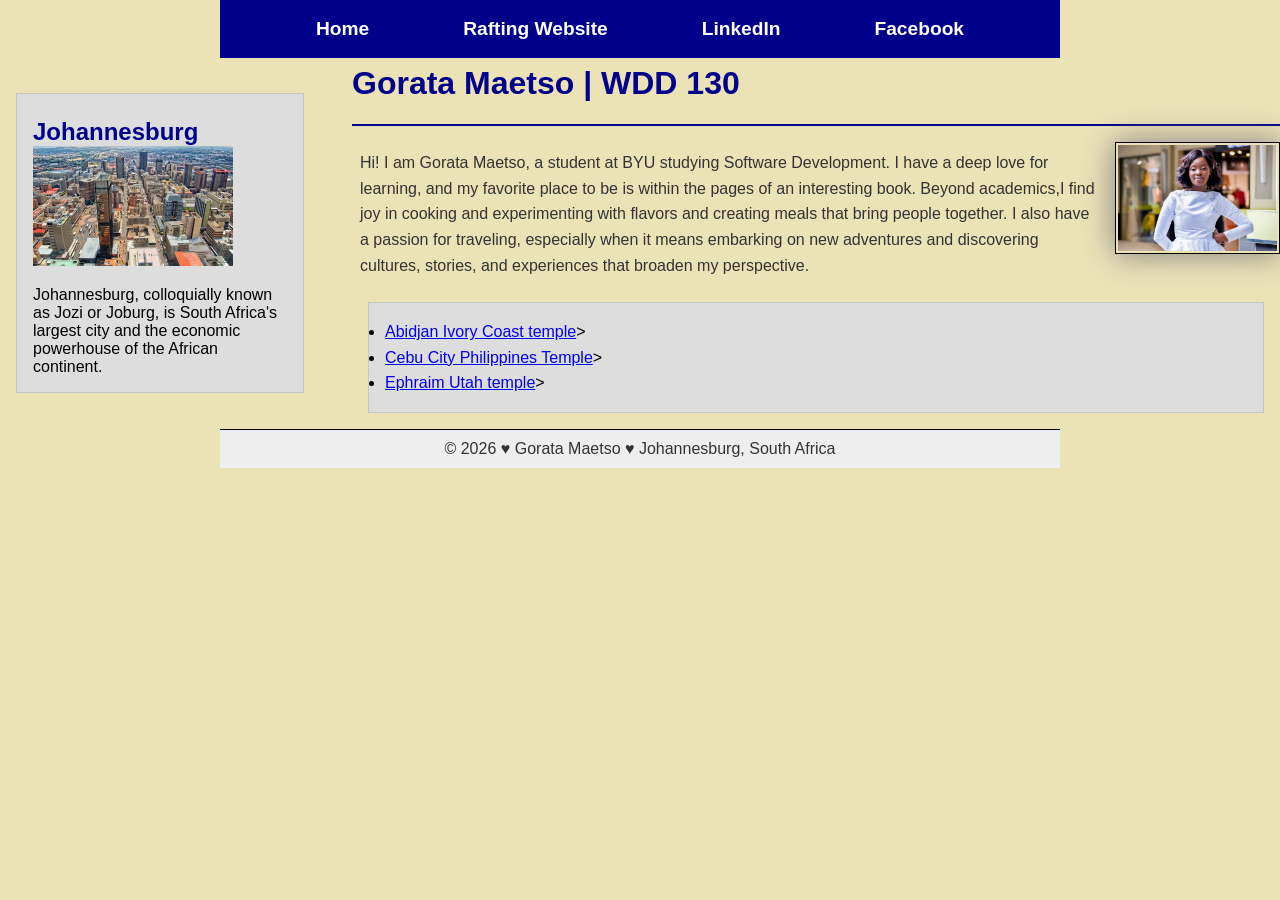
<file: index.html>
<!DOCTYPE html>
<html lang="en-US">

<head>
    <meta charset="UTF-8">
    <meta name="viewport" content="width=device-width, initial-scale=1.0">
    <title>Gorata Maetso | WDD 130</title>
    <meta name="description"
      content="This is Gorata Maetso's home page for the course WDD130 at BYU-Idaho.">
    <meta name="author" content="Gorata Maetso">
    <link rel="stylesheet" href="styles/styles.css">
    <link rel="preconnect" href="https://fonts.googleapis.com">
    <link rel="preconnect" href="https://fonts.gstatic.com" crossorigin>
    <link
      href="https://fonts.googleapis.com/css2?family=Advent+Pro:ital,wght@0,100..900;1,100..900&amp;family=Noto+Sans:ital,wght@0,100..900;1,100..900&amp;display=swap"
      rel="stylesheet">
</head>

<body>
    <header>
        <nav>
            <a href="#">Home</a>
            <a href="wwr/">Rafting Website</a>
            <a href="https://linkedin.com">LinkedIn</a>
            <a href="https://facebook.com.">Facebook</a>
        </nav>
    </header>
    <div class="grid">
        <main>
            <h1>Gorata Maetso | WDD 130</h1>
            <img src="images/profile.jpg" alt="Hello. My name is Gorata" width="200">
            <p>Hi! I am Gorata Maetso, a student at BYU studying Software Development. I have a deep
                love for learning, and my favorite place to be is within the pages of an interesting
                book. Beyond
                academics,I find joy in cooking and experimenting with flavors and creating meals
                that
                bring people
                together. I also have a passion for traveling, especially when it means embarking on
                new
                adventures
                and discovering cultures, stories, and experiences that broaden my perspective.</p>
            <ul class="box">
                <li><a href="https://churchofjesuschristtemples.org/assets/img/temples/abidjan-ivory-coast-temple/abidjan-ivory-coast-temple-58993-main.jpg"
                      target="_blank">Abidjan Ivory Coast temple</a>></a>
                </li>
                <li><a href="https://churchofjesuschristtemples.org/assets/img/temples/_temp/133-Cebu-City-Philippines-Temple.jpg"
                      target="_blank">Cebu City Philippines Temple</a>></a>
                </li>
                <li><a href="https://churchofjesuschristtemples.org/assets/img/temples/ephraim-utah-temple/ephraim-utah-temple-69056-main.jpg"
                      target="_blank">Ephraim Utah temple</a>></a>
                </li>
            </ul>
        </main>
        <aside class="box">
            <h2>Johannesburg</h2>
            <img src="images/joburg.jpg" alt="Johannesburg cbd">
            <p>Johannesburg, colloquially known as Jozi or Joburg, is South Africa's largest city
                and
                the economic
                powerhouse of the African continent.</p>
        </aside>
    </div>
    <footer>
        <p>© 2026 ♥ Gorata Maetso ♥ Johannesburg, South Africa</p>
    </footer>
</body>

</html>
</file>
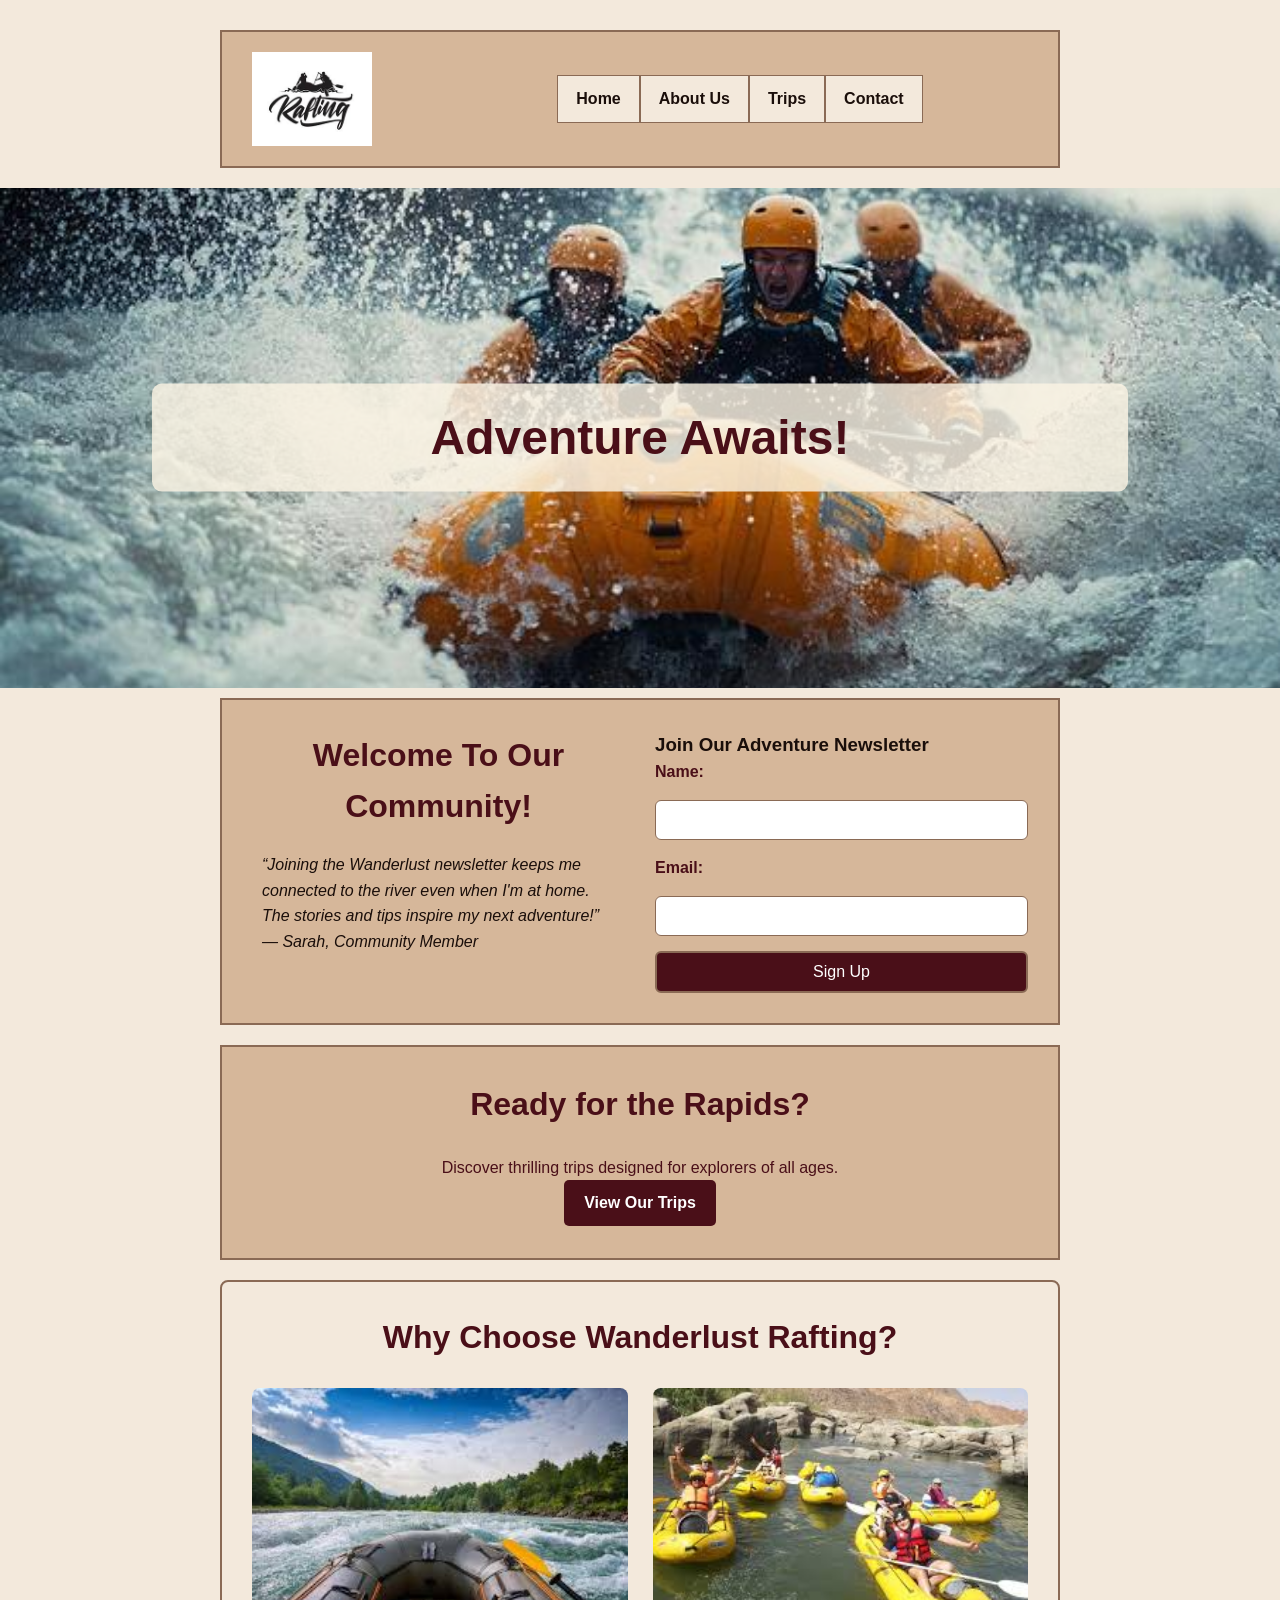
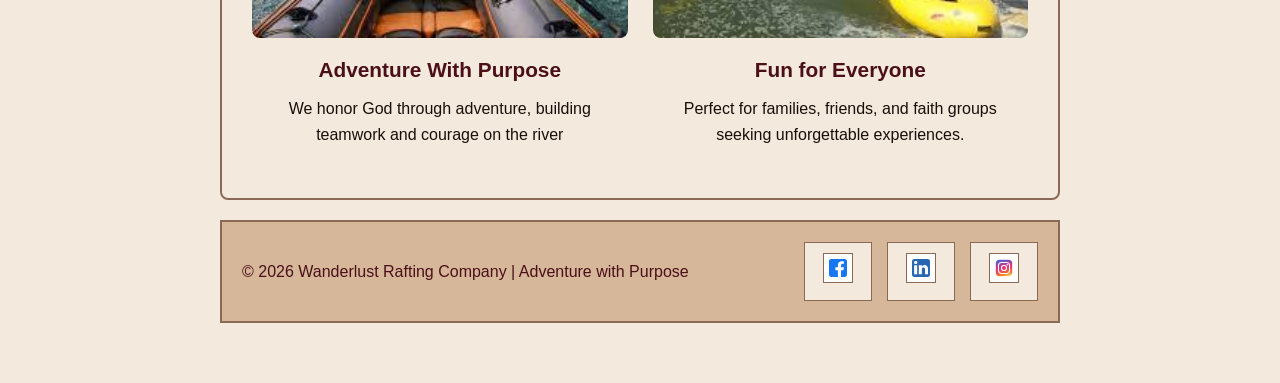
<file: wwr/index.html>
<!DOCTYPE html>
<html lang="en">

<head>
    <meta charset="UTF-8">
    <meta name="viewport" content="width=device-width, initial-scale=1.0">
    <title>Home | Wanderlust Rafting Company</title>
    <meta name="description"
      content="Whitewater rafting adventures with Wanderlust Rafting Company.">
    <link rel="stylesheet" href="styles/rafting.css">
</head>

<body>

    <header>
        <img src="images/raftlogo1.jfif" alt="Wanderlust Rafting Logo">
        <nav>
            <a href="index.html">Home</a>
            <a href="about.html">About Us</a>
            <a href="trips.html">Trips</a>
            <a href="contact.html">Contact</a>
        </nav>
    </header>

    <main>
        <section class="hero-section">
            <h1>Adventure Awaits!</h1>
            <img src="images/rafting-picture.jpeg" alt="Rafting Adventure" class="hero-img">

        </section>


        <section class="newsletter">
            <div class="intro">
                <h2>Welcome To Our Community!</h2>
                <p class="testimonial">
                    “Joining the Wanderlust newsletter keeps me connected to the river even when I'm
                    at
                    home.
                    The stories and tips inspire my next adventure!”
                    <br>— Sarah, Community Member
                </p>
            </div>


            <div class="newsletter-content">
                <h3>Join Our Adventure Newsletter</h3>

                <form>
                    <label for="name">Name:</label>
                    <input type="text" id="name" name="name" required>

                    <label for="email">Email:</label>
                    <input type="email" id="email" name="email" required>

                    <button type="submit">Sign Up</button>
                </form>
            </div>
        </section>


        <section class="cta">
            <h2>Ready for the Rapids?</h2>
            <p>Discover thrilling trips designed for explorers of all ages.</p>
            <a href="trips.html" class="cta-btn">View Our Trips</a>
        </section>

        <section class="offerings">
            <h2>Why Choose Wanderlust Rafting?</h2>
            <div class="grid-container">
                <article>
                    <img src="images/purpose.jfif" alt="Rafting Purpose">
                    <h3>Adventure With Purpose</h3>
                    <p>We honor God through adventure, building teamwork and courage on the
                        river</p>
                </article>

                <article>
                    <img src="images/family.jfif" alt="Family Rafting">
                    <h3>Fun for Everyone</h3>
                    <p>Perfect for families, friends, and faith groups seeking
                        unforgettable
                        experiences.</p>
                </article>
            </div>
        </section>

    </main>
    <footer>
        <p>©️ 2026 Wanderlust Rafting Company | Adventure with Purpose</p>
        <nav class="socialmedia">
            <a href="https://facebook.com">
                <img src="images/facebook-icon.svg" alt="Facebook Icon">
            </a>
            <a href="https://linkedin.com">
                <img src="images/linkedin-icon.svg" alt="LinkedIn Icon">
            </a>
            <a href="https://instagram.com">
                <img src="images/instagram-icon.svg" alt="Instagram Icon">
            </a>
        </nav>
    </footer>
</body>

</html>
</file>
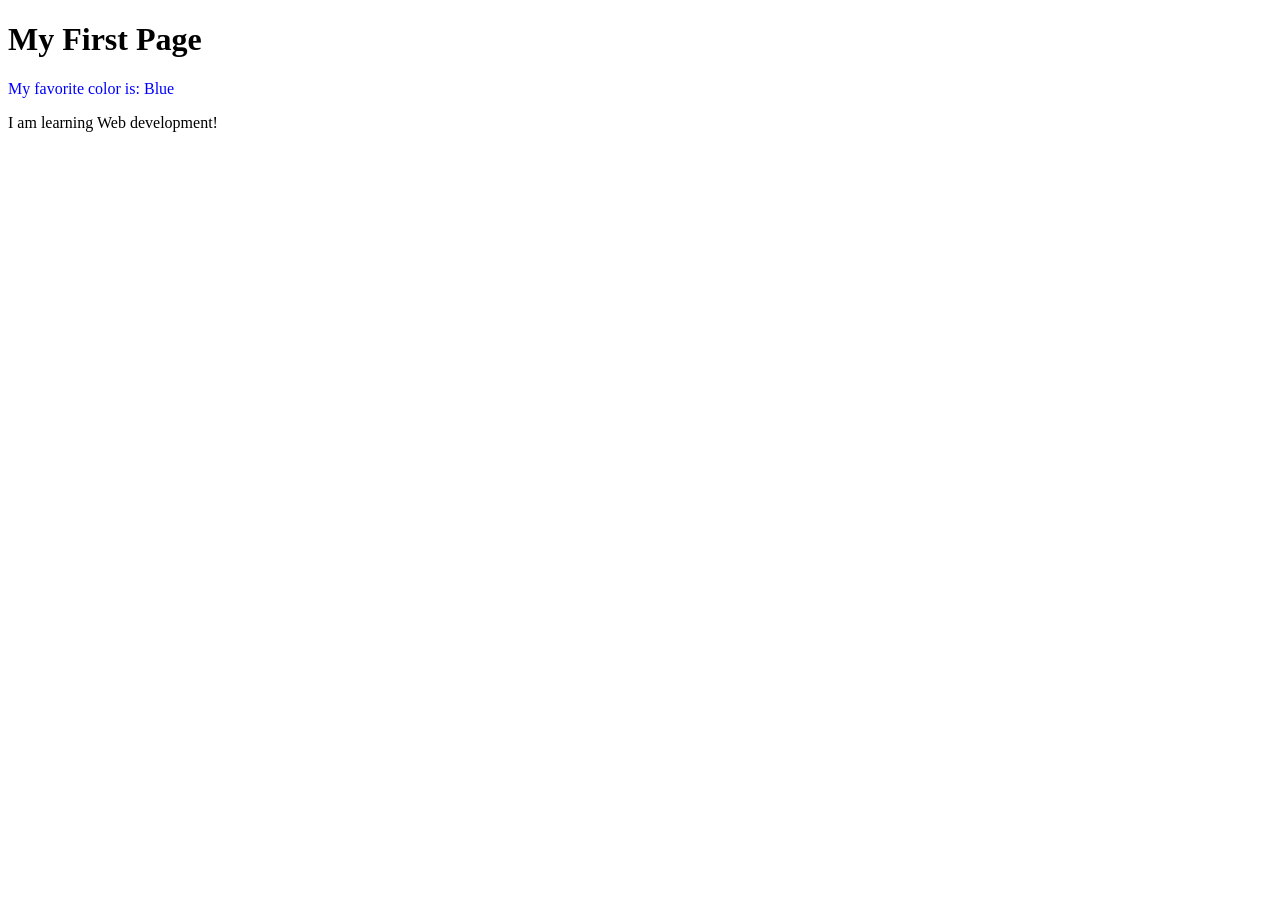
<file: week01/first-page.html>
<!DOCTYPE html>
<html lang="en">

<head>
    <meta charset="UTF-8">
    <meta name="viewport" content="width=device-width, initial-scale=1.0">
    <title>My First Page</title>
</head>

<body>
    <h1>My First Page</h1>
    <p style="color: blue;">My favorite color is: Blue</p>
    <p>I am learning Web development!</p>

</body>

</html>
</file>
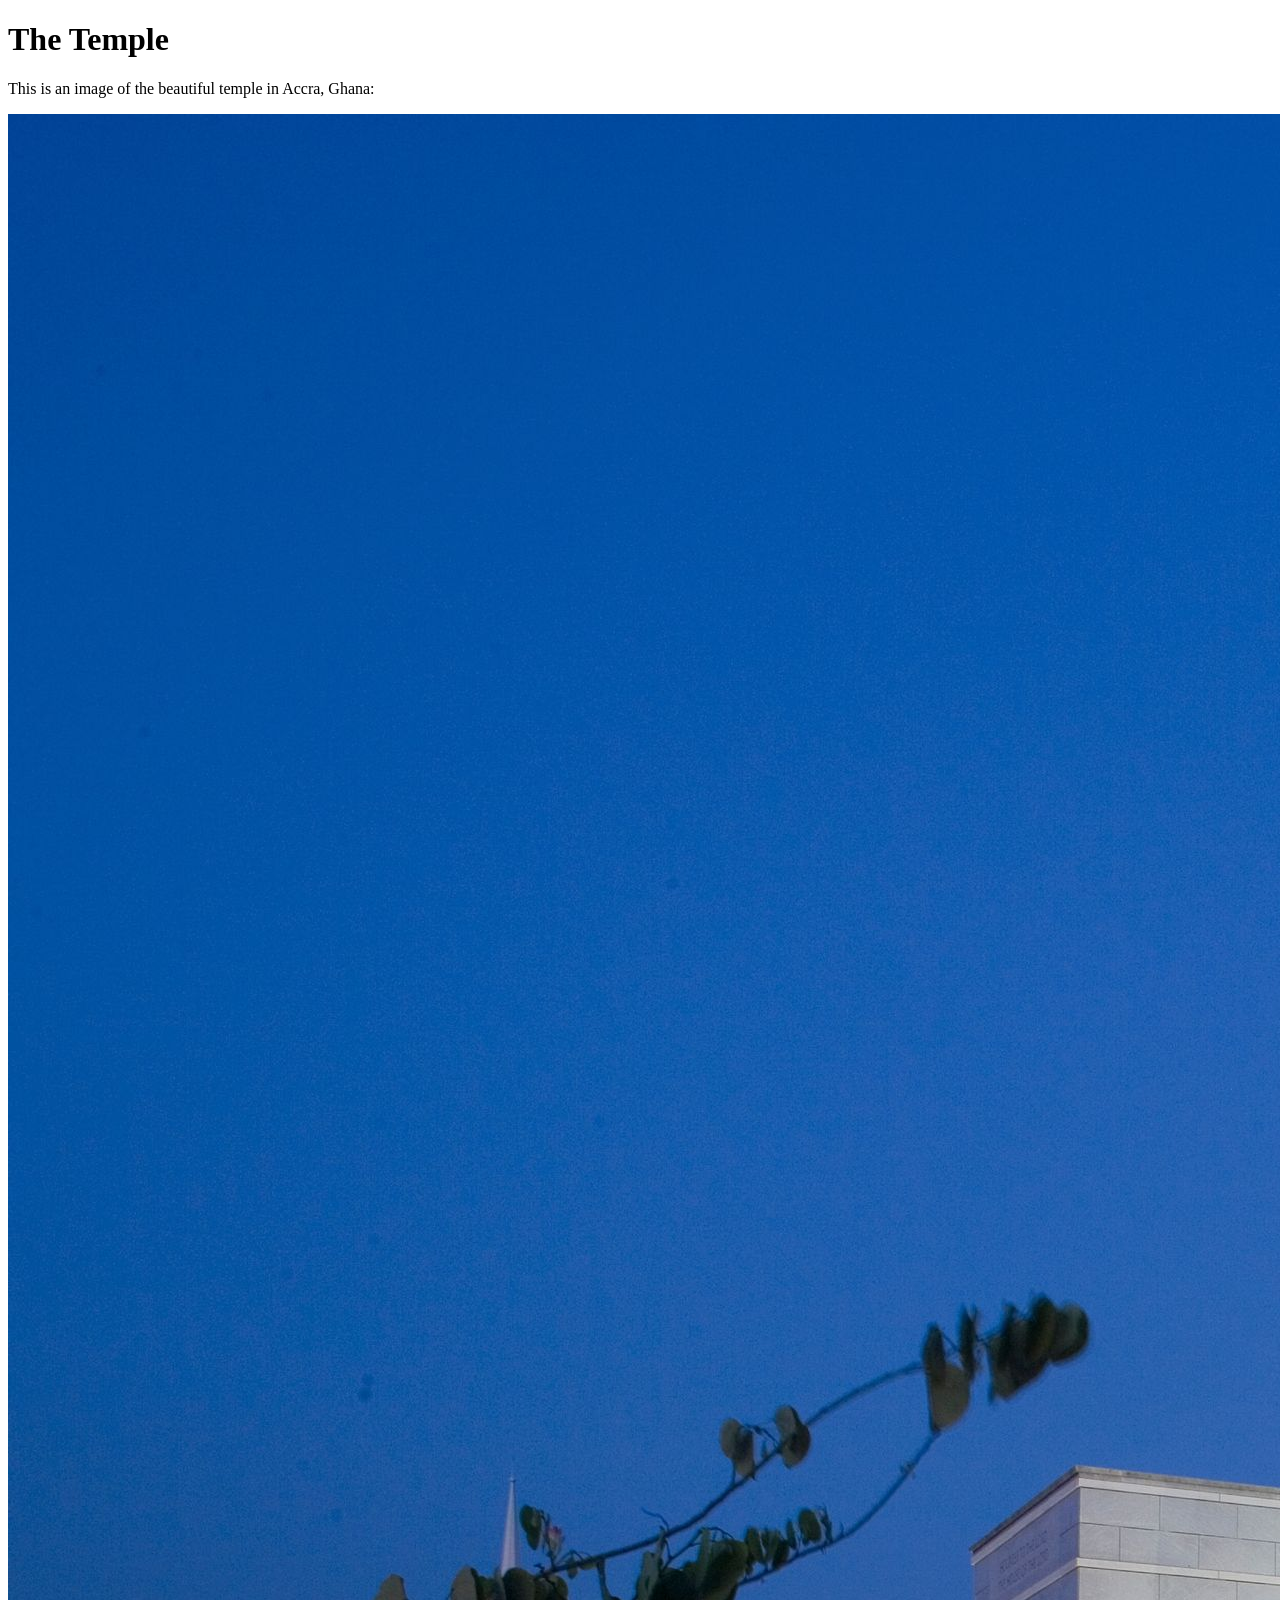
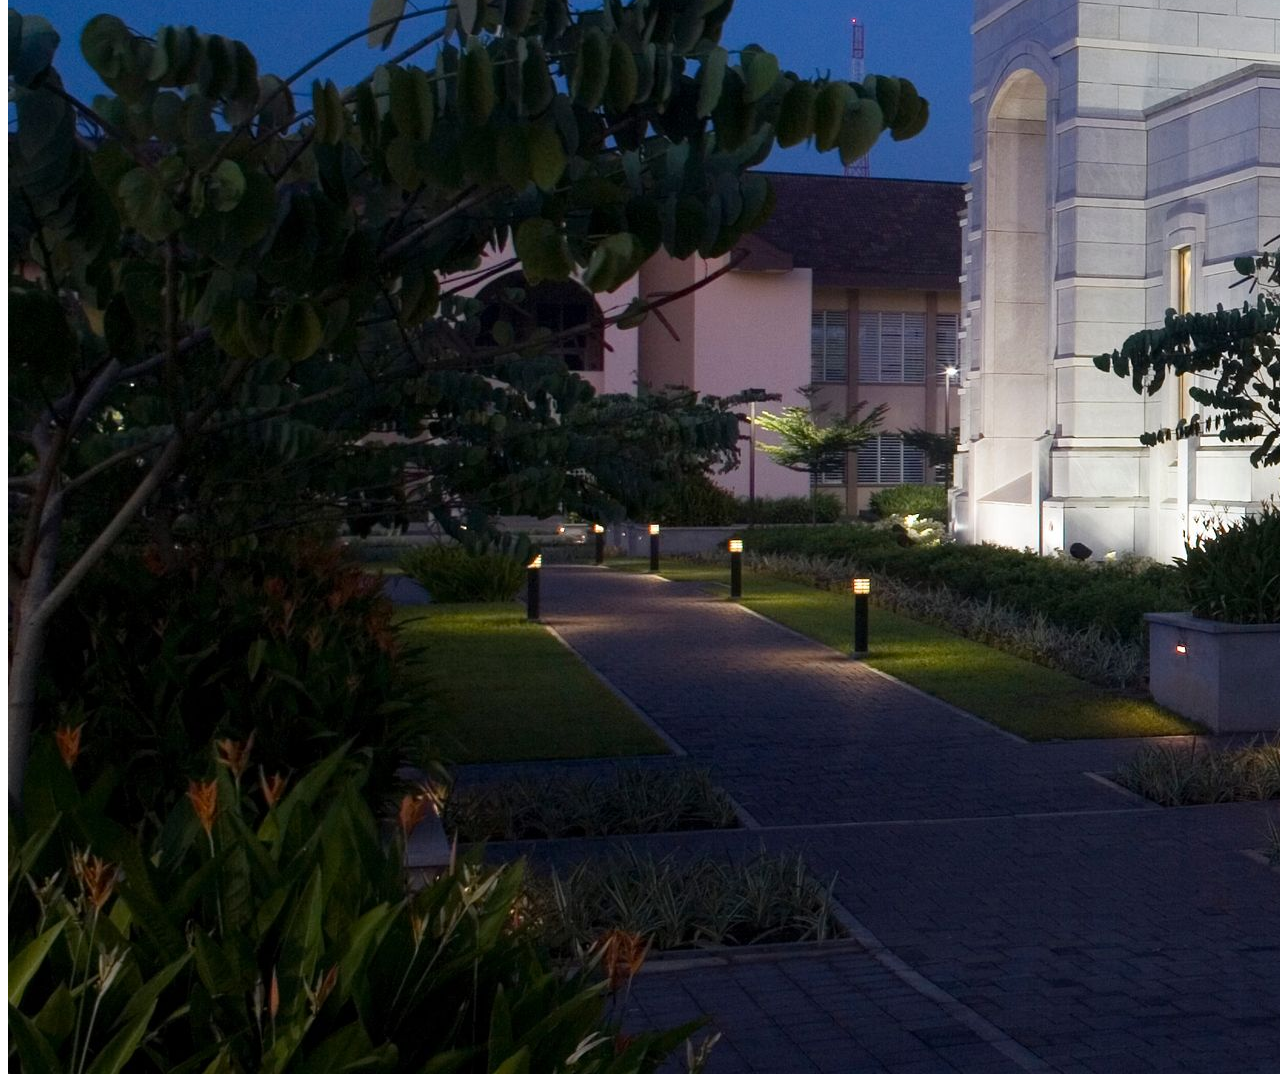
<file: week01/images.html>
<!DOCTYPE html>
<html lang="en">
<head>
    <meta charset="UTF-8">
    <meta name="viewport" content="width=device-width, initial-scale=1.0">
    <title>Temple Image</title>
</head>
<body>
    <h1>The Temple</h1>
    <p>This is an image of the beautiful temple in Accra, Ghana:</p>
    <img src="images/temple-large.jpeg" alt="The Accra Ghana Temple">
    
</body>
</html>
</file>
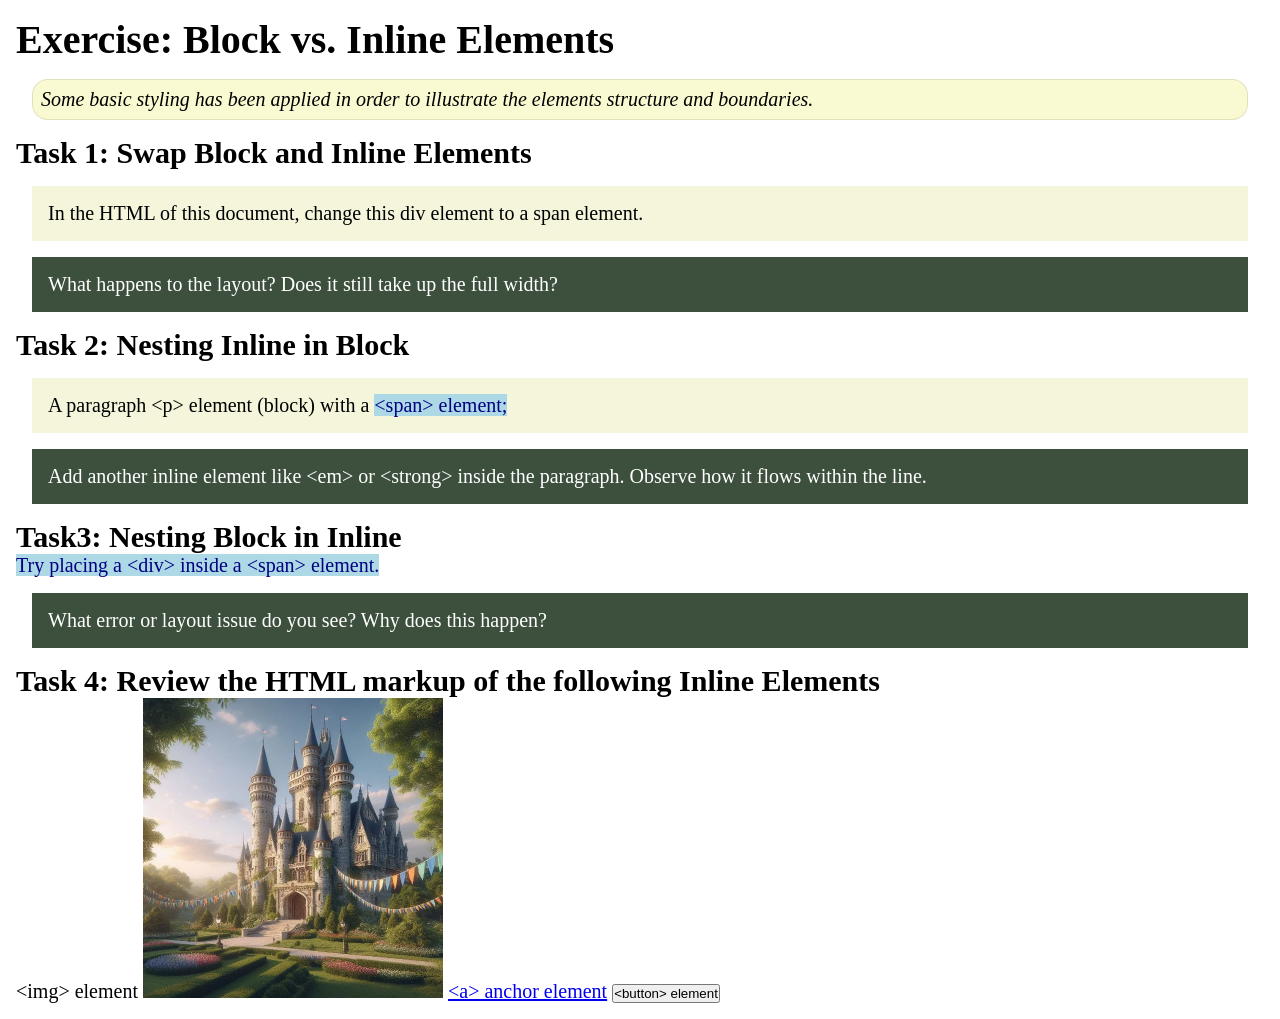
<file: week02/block-vs-inline.html>
<!DOCTYPE html>
<html lang="en">

<head>
    <meta charset="UTF-8">
    <meta name="viewport" content="width=device-width, initial-scale=1.0">
    <title>Exercise: Block vs. Inline Elements</title>
    <link rel="stylesheet" href="styles/block-vs-inline.css">
</head>

<body>
    <main>
        <h1>Exercise: Block vs. Inline Elements</h1>
        <p class="note">Some basic styling has been applied in order to illustrate the elements structure and
            boundaries.</p>

        <h2>Task 1: Swap Block and Inline Elements</h2>
        <div>In the HTML of this document, change this div element to a span element.</div>

        <p class="question">What happens to the layout? Does it still take up the full width?</p>

        <h2>Task 2: Nesting Inline in Block</h2>
        <p>A paragraph &lt;p&gt; element (block) with a <span>&lt;span&gt; element;</span></p>
        <p class="question">Add another inline element like &lt;em&gt; or &lt;strong&gt; inside the paragraph. Observe
            how it flows within the line.</p>

        <h2>Task3: Nesting Block in Inline</h2>
        <span>Try placing a &lt;div&gt; inside a &lt;span&gt; element.</span>
            <p class="question">What error or layout issue do you see? Why does this happen?</p>


            <h2>Task 4: Review the HTML markup of the following Inline Elements</h2>
        &lt;img&gt; element
        <img src="images/castle.webp" alt="placeholder image (images are inline)" width="300" height="300">
        <a href="https://churchofjesuschrist.org">&lt;a&gt; anchor element</a>
        <button type="button">&lt;button&gt; element</button>
    </main>
</body>

</html>
</file>
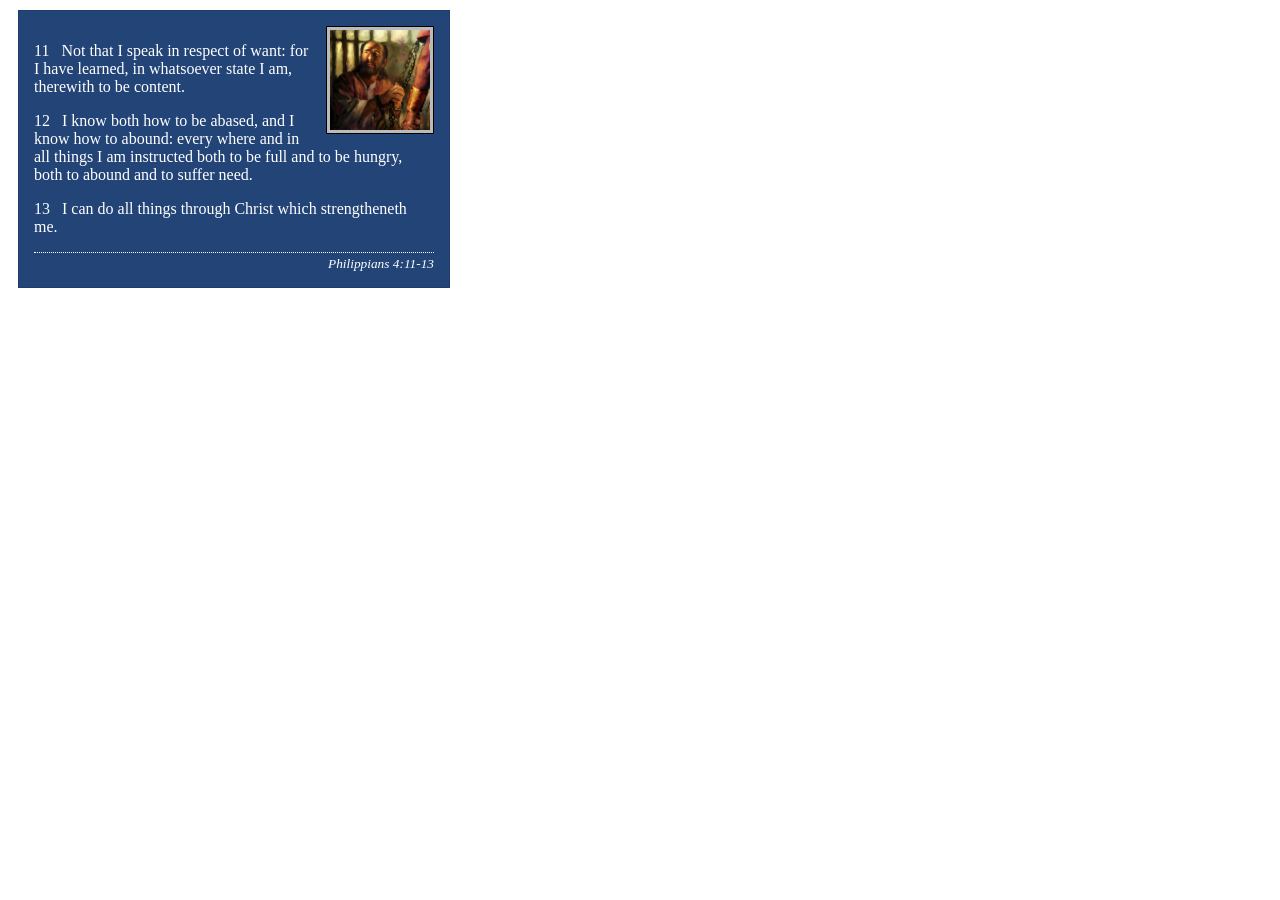
<file: week02/box-model-solution.html>
<!DOCTYPE html>
<html lang="en">
<head>
    <meta charset="UTF-8">
    <meta name="viewport" content="width=device-width, initial-scale=1.0">
    <title>Box Model Activity</title>
    <link rel="stylesheet" href="styles/box-model-solution.css">
</head>
<body>
    <main>
        <div class="callout">
            <img src="images/apostle-paul-imprisoned.webp" alt="Paul the Apostle - Imprisoned in Rome" width="200" height="200">
            <blockquote>
                <p>11 &nbsp; Not that I speak in respect of want: for I have learned, in whatsoever state I am, therewith to be content.</p>
                <p>12 &nbsp; I know both how to be abased, and I know how to abound: every where and in all things I am instructed both to be full and to be hungry, both to abound and to suffer need.</p>
                <p>13 &nbsp; I can do all things through Christ which strengtheneth me.</p>
            </blockquote>
            <cite>Philippians 4:11-13</cite>
        </div>
    </main>
</body>
</html>
</file>
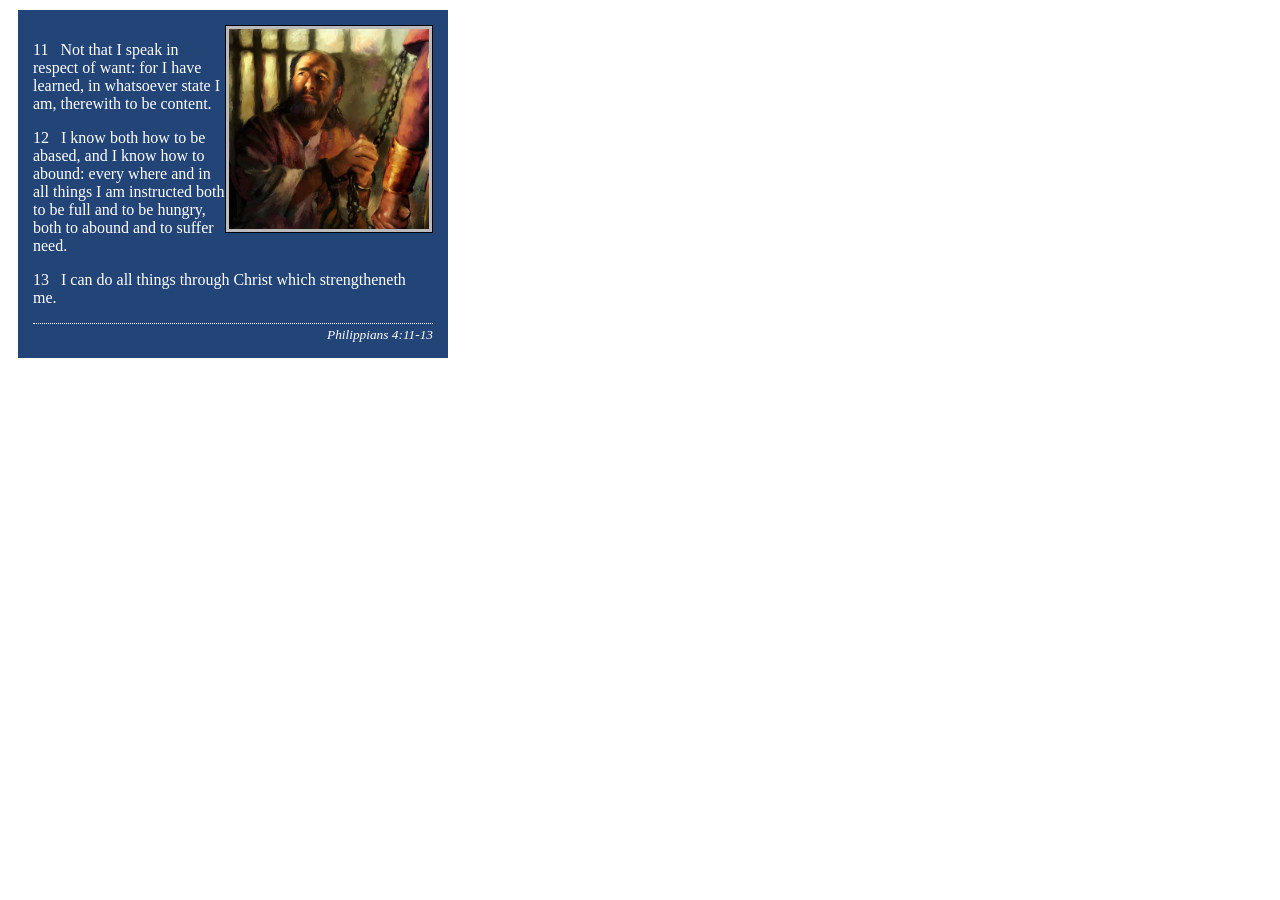
<file: week02/box-model.html>
<!DOCTYPE html>
<html lang="en">

<head>
    <meta charset="UTF-8">
    <meta name="viewport" content="width=device-width, initial-scale=1.0">
    <title>Box Model Activity</title>
    <link rel="stylesheet" href="styles/box-model.css">
</head>

<body>
    <main>
        <div class="callout">
            <img src="images/apostle-paul-imprisoned.webp"
              alt="Paul the Apostle - Imprisoned in Rome" width="200" height="200">
            <blockquote>
                <p>11 &nbsp; Not that I speak in respect of want: for I have learned, in whatsoever
                    state I am, therewith to be content.</p>
                <p>12 &nbsp; I know both how to be abased, and I know how to abound: every where and
                    in all things I am instructed both to be full and to be hungry, both to abound
                    and to suffer need.</p>
                <p>13 &nbsp; I can do all things through Christ which strengtheneth me.</p>
            </blockquote>
            <cite>Philippians 4:11-13</cite>
        </div>
    </main>
</body>

</html>
</file>
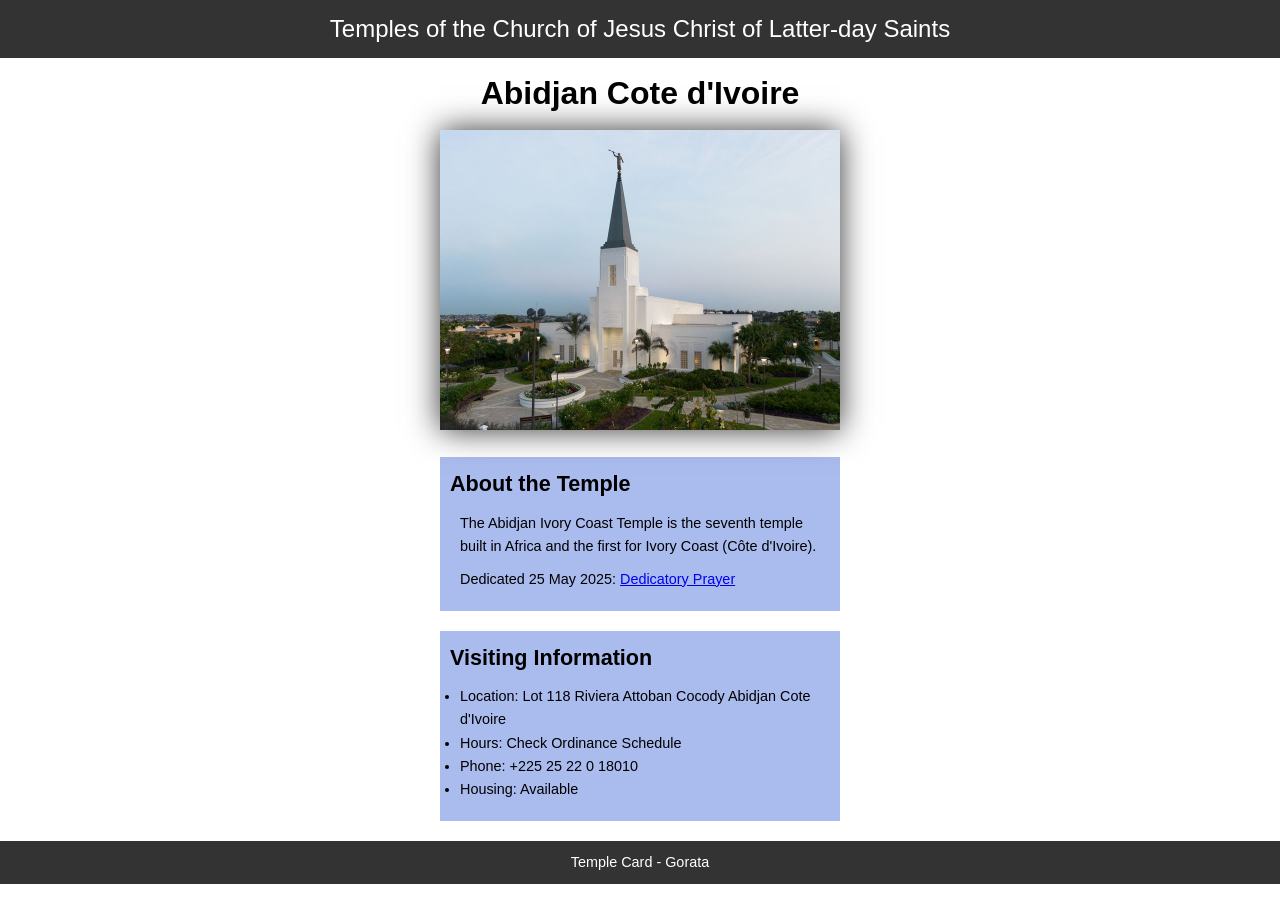
<file: week02/temple.html>
<!DOCTYPE html>
<html lang="en">

<head>
    <meta charset="UTF-8">
    <meta name="viewport" content="width=device-width, initial-scale=1.0">
    <title>Temple Card - Abidjan Cote d'Ivoire</title>
    <link rel="stylesheet" href="styles/temple.css">
</head>

<body>
    <header>
        <p>Temples of the Church of Jesus Christ of Latter-day Saints</p>
    </header>
    <main>
        <h1>Abidjan Cote d'Ivoire</h1>
        <picture>
            <img src="images/abidjan-ivory-coast.jpeg" alt="Abidjan Cote d'Ivoire Temple">
        </picture>
        <section>
            <h2>About the Temple</h2>
            <p>The Abidjan Ivory Coast Temple is the seventh temple built in Africa and the first
                for Ivory Coast (Côte
                d'Ivoire).</p>
            <p>Dedicated 25 May 2025: <a
                  href="https://www.churchofjesuschrist.org/temples/dedicatory-prayer/abidjan-ivory-coast-temple/2025-05-25?lang=eng"
                  target="_blank" rel="noopener noreferrer">Dedicatory Prayer</a></p>
        </section>
        <section>
            <h2>Visiting Information</h2>
            <ul>
                <li>Location: Lot 118 Riviera Attoban Cocody Abidjan Cote d'Ivoire</li>
                <li>Hours: Check Ordinance Schedule</li>
                <li>Phone: +225 25 22 0 18010</li>
                <li>Housing: Available</li>
            </ul>
        </section>
    </main>
    <footer>
        <p>Temple Card - Gorata</p>
    </footer>
</body>

</html>
</file>
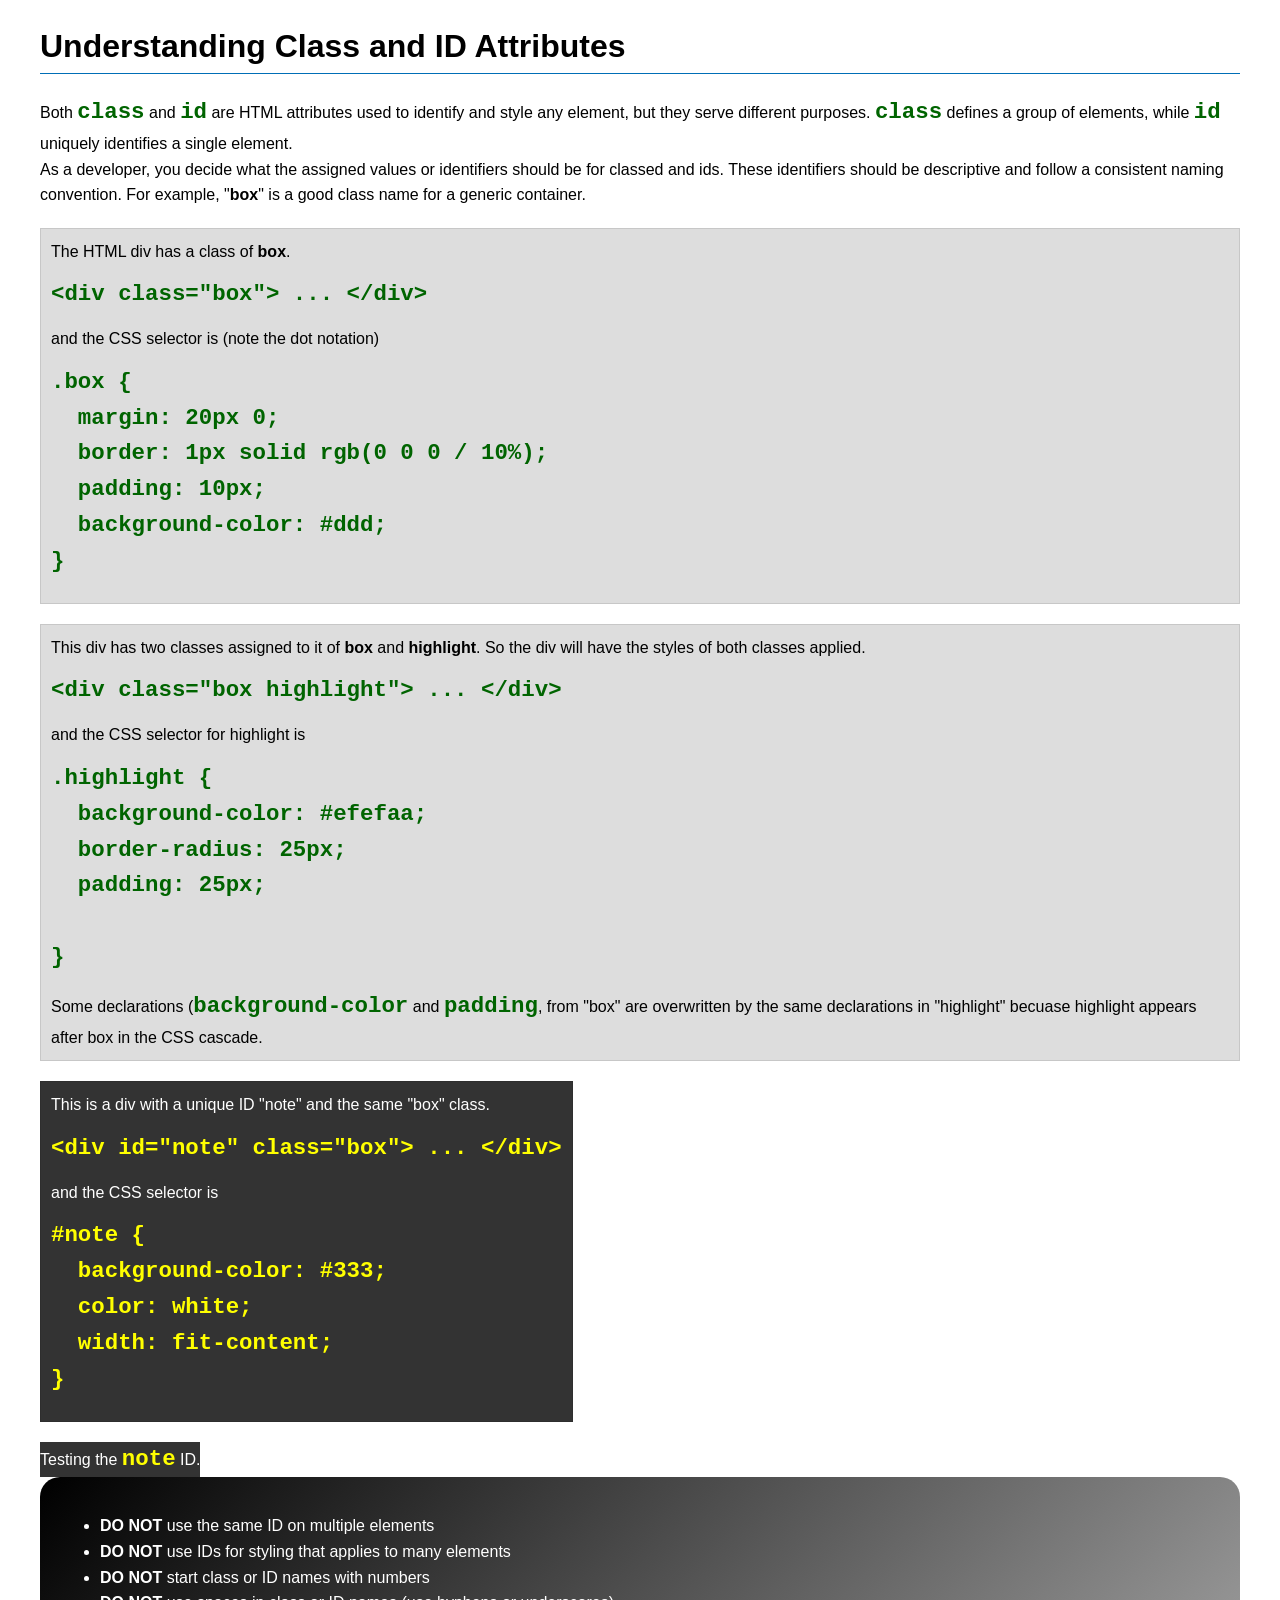
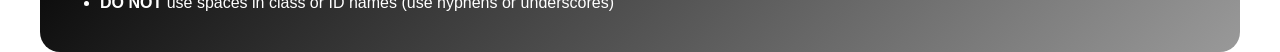
<file: week03/class-and-id.html>
<!DOCTYPE html>
<html lang="en">

<head>
    <meta charset="UTF-8">
    <meta name="viewport" content="width=device-width, initial-scale=1.0">
    <title>Class vs ID Attributes</title>
    <link rel="stylesheet" href="styles/class-and-id.css">
</head>

<body>
    <h1>Understanding Class and ID Attributes</h1>
    <p>Both <code>class</code> and <code>id</code> are HTML attributes used to identify and style
        any element, but they
        serve different purposes. <code>class</code> defines a group of elements, while
        <code>id</code> uniquely
        identifies a single element.
    </p>
    <p>As a developer, you decide what the assigned values or identifiers should be for classed and
        ids. These
        identifiers should be
        descriptive and follow a consistent naming convention. For example, "<strong>box</strong>"
        is a good class name
        for a generic container.</p>
    <div class="box">
        <p>The HTML div has a class of <strong>box</strong>.</p>
        <pre><code class="html">&lt;div class="box"&gt; ... &lt;/div&gt;</code></pre>
        and the CSS selector is (note the dot notation)
        <pre><code class="css">.box {
  margin: 20px 0;
  border: 1px solid rgb(0 0 0 / 10%);
  padding: 10px;
  background-color: #ddd; 
}</code></pre>
    </div>

    <div class="box">
        <p>This div has two classes assigned to it of <strong>box</strong> and
            <strong>highlight</strong>. So the div
            will have the styles of both classes applied.
        </p>
        <pre><code class="html">&lt;div class="box highlight"&gt; ... &lt;/div&gt;</code></pre>
        and the CSS selector for highlight is
        <pre><code class="css">.highlight {
  background-color: #efefaa;
  border-radius: 25px;
  padding: 25px;

}</code></pre>
        <p>Some declarations (<code>background-color</code> and <code>padding</code>, from "box" are
            overwritten by the same declarations in "highlight" becuase highlight appears after box
            in the CSS cascade.</p>
    </div>

    <div id="note" class="box">
        <p>This is a div with a unique ID "note" and the same "box" class.</p>
        <pre><code class="html">&lt;div id="note" class="box"&gt; ... &lt;/div&gt;</code></pre>
        and the CSS selector is
        <pre><code class="css">#note {
  background-color: #333;
  color: white;
  width: fit-content;
}</code></pre>
    </div>

    <div id="note">
        <p>Testing the <code>note</code> ID.</p>
    </div>

    <section id="best-practice">
        <ul>
            <li><strong>DO NOT</strong> use the same ID on multiple elements</li>
            <li><strong>DO NOT</strong> use IDs for styling that applies to many elements</li>
            <li><strong>DO NOT</strong> start class or ID names with numbers</li>
            <li><strong>DO NOT</strong> use spaces in class or ID names (use hyphens or underscores)
            </li>
        </ul>
    </section>


</body>

</html>
</file>
<file: styles/styles.css>
* {
    margin: 0;
    padding: 0;
    box-sizing: border-box;
}

head {
    display: none;
}

:root {
    --primary-color: darkblue;
    --secondary-color: #eee;
    --text-color: #333;
    --white: #fff;
    --border-color: #000;
    --shadow-color: gray;

    --nav-padding: 10px;
    --link-padding: 0.5rem;
    --main-max-width: 1100px;
    --img-width: 165px;
    --aside-width: 20rem;
    --aside-margin: 1rem;
    --aside-padding: 1rem;
    --footer-margin-top: 15px;
    --footer-padding: 10px;
}

.grid {
    display: grid;
    grid-template-columns: 320px 1fr;
    gap: 2rem;
    align-items: center;
}

body {
    background-color: #ebe2b6;
    font-size: 16px;
    font-family: Arial, Helvetica, sans-serif;
    color: var(--text-color);

}

header {
    display: block;

}

nav {
    background-color: var(--primary-color);
    padding: var(--nav-padding);
    display: flex;
    justify-content: space-evenly;
    align-items: center;
}

nav a {
    display: block;
    padding: var(--link-padding);
    text-decoration: none;
    font-size: 1.2rem;
    font-weight: 700;
    color: var(--white);
}

nav a:hover {
    background-color: var(--shadow-color);
    color: var(--white);
}

main {
    max-width: var(--main-max-width);
    line-height: 1.6;
    grid-column: 2/3;
    margin: 0 auto;
}

h1 {
    color: var(--primary-color);
    padding-bottom: 15px;
    border-bottom: 2px solid var(--primary-color);
}

main img {
    width: var(--img-width);
    height: auto;
    border: 1px solid var(--border-color);
    padding: 2px;
    box-shadow: 0 0 30px var(--shadow-color);
    float: right;
    margin: 1rem 0 1rem 1rem;
}

main p {
    margin-top: 1rem;
    padding: 0.5rem;
}

.box {
    margin: 1rem;
    border: 1px solid rgba(0, 0, 0, .1);
    padding: 1rem;
    background-color: #ddd;
    color: #000;
}

aside {
    position: relative;
    grid-column: 1/2;
    grid-row: 1/2;
}

aside img {
    width: 200px;
    height: auto;
    margin-bottom: 1rem;
}

aside h2 {
    margin-top: 0.5rem;
    color: var(--primary-color);
}

footer {
    margin-top: var(--footer-margin-top);
    padding: var(--footer-padding);
    border-top: 1px solid #000;
    text-align: center;
    background-color: var(--secondary-color);
}

header,
footer {
    max-width: 840px;
    margin: 0 auto;

}
</file>
<file: wwr/styles/rafting.css>
:root {
    --primary: #F3E9DC;
    --secondary: #D6B79A;

    --accent-primary: #C65A1E;
    --accent-secondary: #4A0F18;

    --text-primary: #1A0E0A;
    --text-light: #ffffff;

    --border-color: #8A6A55;
    --border-light: #CBB7A7;

    --heading-font: Arial, Helvetica, sans-serif;
    --body-font: Arial, Helvetica, sans-serif;
    --max-width: 840px;

    --primary-transparent: rgba(243, 233, 220, 0.95);

}

/* universal layout*/
* {
    margin: 0;
    padding: 0;
    box-sizing: border-box;
}

/*body layout*/
body {
    font-family: var(--body-font);
    background-color: var(--primary);
    color: var(--text-primary);
    line-height: 1.6;
    padding: 20px 0 60px;
}

header,
main,
section,
footer {
    width: 100%;
    max-width: var(--max-width);
    margin: 0 auto;
}

/*header layout*/
header {
    display: grid;
    grid-template-columns: 180px 1fr;
    align-items: center;
    padding: 20px 30px;
    margin-top: 10px;
    background-color: var(--secondary);
    border: 2px solid var(--border-color);
    gap: 20px;
}

header img {
    width: 120px;
    height: auto;
    background-color: var(--primary);
}

nav {
    display: flex;
    justify-content: center;
    align-items: center;
    flex-wrap: wrap;
}

nav a {
    text-decoration: none;
    color: var(--text-primary);
    background-color: var(--primary);
    border: 1px solid var(--border-color);
    padding: 10px 18px;
    font-weight: bold;
    transition: 0.3s ease;
}

nav a:hover {
    background-color: var(--accent-primary);
    color: var(--text-light);
}

nav a img {
    width: 30px;
    height: 30px;
    background-color: var(--accent-secondary);
}

h1,
h2 {
    font-family: var(--heading-font);
    color: var(--accent-secondary);
    text-align: center;
}

.hero {
    position: relative;
    width: 100%;
    min-height: 400px;
    margin-top: 20px;
    background-color: var(--secondary);
    border: 2px solid var(--border-color);

}

.hero img {
    display: block;
    width: 100%;
    height: auto;
}

.hero h1 {
    position: absolute;
    top: 20px;
    width: 100%;
    text-align: center;
    padding: 15px;
    font-size: 2.2rem;
    color: var(--accent-secondary);
}

.hero article {
    position: absolute;
    bottom: 20px;
    left: 50%;
    transform: translateX(-50%);
    width: 85%;
    display: flex;
    gap: 20px;
    padding: 20px;
    background-color: var(--primary-transparent);
    color: var(--text-primary);
}

.hero article img {
    float: right;
    width: 150px;
    height: auto;
}

.hero article p {
    flex: 1;
    margin: 0;
    font-size: 1rem;
}

section {
    background-color: var(--secondary);
    padding: 30px;
    margin-top: 20px;
    border: 2px solid var(--border-color);
}

section h2 {
    margin-bottom: 25px;
    font-size: 2rem;
}

.history {
    display: grid;
    grid-template-columns: 1fr 250px 1fr;
    gap: 25px;
    align-items: center;
}

.history img {
    width: 100%;
    height: auto;
    border: 4px solid var(--accent-primary);
}

.adventures {
    text-align: center;
}

.adventure-gallery {
    display: flex;
    justify-content: space-between;
    gap: 15px;
    margin-top: 20px;
}

.adventures figure {
    flex: 1;
}

.adventure-gallery img {
    width: 100%;
    height: 140px;
    object-fit: cover;
    border: 2px solid var(--border-light);
}

.adventures figcaption {
    margin-top: 8px;
    font-size: 0.9rem;
    font-weight: bold;
    color: var(--text-primary);
}

.profiles {
    padding: 40px 20px;
    background-color: var(--primary);
    text-align: center;
    border: 2px solid var(--border-color);
    margin-top: 20px;
}

.profiles h2 {
    color: var(--accent-secondary);
    font-size: 2rem;
    margin-bottom: 25px;
}

.employee-container {
    display: flex;
    justify-content: center;
    gap: 20px;
    flex-wrap: wrap;
}

.employee-profile {
    width: 250px;
    background: var(--secondary);
    border-radius: 8px;
    overflow: hidden;
    box-shadow: 0 2px 6px rgba(0, 0, 0, 0.1);
    border: 2px solid var(--border-light);
}

.employee-profile img {
    width: 100%;
    height: 250px;
    object-fit: cover;
    display: block;
    border-bottom: 2px solid var(--border-color);
}

.employee-profile figcaption {
    padding: 10px;
    font-weight: bold;
    background-color: var(--secondary);
    color: var(--accent-secondary);
    border-top: 2px solid var(--border-color);
}

.company-info {
    font-family: var(--body-font);
    text-align: center;
}

.company-info h1 {
    margin-bottom: 15px;
}

.company-info p {
    font-size: 1.1rem;
    line-height: 1.8;
}

.company-info a {
    color: var(--text-primary);
    font-weight: bold;
    text-decoration: none;
}

.company-info a:hover {
    color: var(--accent-primary);
    text-decoration: none;
}

.contact-layout {
    display: grid;
    grid-template-columns: 1fr 2fr;
    gap: 30px;
    align-items: start;
    padding: 20px;
}

.map iframe {
    width: 100%;
    height: 600px;
}

.contact-form {
    display: flex;
    flex-direction: column;
    gap: 15px;
    background-color: var(--primary);
    padding: 25px;
}

.contact-form button {
    padding: 12px;
    background: var(--accent-secondary);
    color: var(--text-light);
    border-radius: 4px;
    box-shadow: 0 2px 4px rgba(0, 0, 0, 0.2);
    border: none;
    cursor: pointer;
    font-size: 1rem;
    font-weight: bold;
    transition: .3s ease;
}

.contact-form button:hover {
    background: var(--accent-primary);
    color: var(--text-light);
}

.form-row {
    display: flex;
    flex-direction: column;
    gap: 6px;
}

.form-row input,
.form-row textarea {
    width: 100%;
    padding: 10px;
    border: 1px solid var(--border-color);
    font-family: inherit;
}

.radio-options {
    border: none;
    padding: 0;
    margin: 0;
    display: flex;
    flex-direction: column;
    gap: 8px;
}

fieldset {
    border: 1px solid var(--border-color);
    padding: 10px;
}

legend {
    font-weight: bold;
    color: var(--accent-secondary);
}

.newsletter {
    display: flex;
    align-items: center;
    gap: 8px;
    margin-top: 10px;
}

footer {
    display: flex;
    justify-content: space-between;
    align-items: center;
    margin-top: 20px;
    padding: 20px 20px;
    background-color: var(--secondary);
    border: 2px solid var(--border-color);

}

footer p {
    margin: 0;
    color: var(--accent-secondary);
    font-size: 1rem;
}

.socialmedia {
    display: flex;
    gap: 15px;
}

.socialmedia a img {
    width: 30px;
    height: 30px;
    padding: 5px;
    background-color: var(--text-light);
    border: 1px solid var(--border-color);
    transition: transform 0.3s ease;
}

.socialmedia a img:hover {
    transform: scale(1.1);
}

/* Hero Section */
.hero-section,
.trips-hero {
    position: relative;
    width: 100vw;
    height: 500px;
    margin-left: calc(50% - 50vw);
    max-width: none;
    overflow: hidden;
    border: none;
}

.hero-section img,
.trips-hero img {
    position: absolute;
    top: 0;
    left: 0;
    width: 100%;
    height: 100%;
    object-fit: cover;
    display: block;
    z-index: 0;
}

.hero-section h1,
.trips-hero h1 {
    position: relative;
    top: 50%;
    left: 50%;
    transform: translate(-50%, -50%);
    text-align: center;
    width: auto;
    max-width: 80%;
    padding: 1rem 2rem;
    border-radius: 10px;
    color: var(--accent-secondary);
    background: rgba(252, 244, 228, 0.818);
    font-size: 3rem;
    font-weight: 700;
    z-index: 10;
}

/* Newsletter */
.newsletter {
    display: flex;
    justify-content: space-between;
    align-items: flex-start;
    gap: 30px;
}

.intro {
    display: block;
    flex: 1;
}

.intro h2 {
    margin-bottom: 10px;
}

.newsletter h1 {
    flex: 1;
    margin-top: 50px;
    font-size: 2.8rem;
    line-height: 1.2;
    font-weight: 700;
    color: var(--text-primary);
    max-width: 300px;
    text-align: center;
}

.testimonial {
    display: block;
    font-style: italic;
    color: var(--text-primary);
    margin-top: 10px;
    padding: 10px;

}

.newsletter-content {
    flex: 1;
    display: flex;
    flex-direction: column;
}

.newsletter-content h1 {
    text-align: center;
    margin-bottom: 20px;
}

.newsletter form {
    display: flex;
    flex-direction: column;
    gap: 15px;
}

.newsletter label {
    font-weight: bold;
    color: var(--accent-secondary);
}

.newsletter input[type="text"],
.newsletter input[type="email"] {
    padding: 10px;
    border: 1px solid var(--border-color);
    border-radius: 6px;
    background-color: #fff;
    font-size: 1em;
}

.newsletter button {
    background-color: var(--accent-secondary);
    color: var(--text-light);
    border: 2px solid var(--border-color);
    border-radius: 6px;
    padding: 10px 20px;
    font-size: 1em;
    cursor: pointer;
    transition: all 0.3s ease;
}

.newsletter button:hover {
    background-color: var(--accent-primary);
    color: var(--text-primary);
}

/* Call to Action */
.cta {
    text-align: center;
    padding: 2rem;
    background-color: var(--secondary);
    color: var(--accent-secondary);
}

.cta-btn {
    display: inline-block;
    padding: 10px 20px;
    background-color: var(--accent-secondary);
    color: var(--text-light);
    text-decoration: none;
    font-weight: bold;
    border-radius: 5px;
}

.cta-btn:hover {
    background: var(--accent-primary);
    color: var(--text-light);
}

/* Grid Layout */
.offerings .grid-container {
    display: grid;
    grid-template-columns: 1fr 1fr;
    gap: 25px;
    margin-top: 20px;
}

.offerings {
    background-color: var(--primary);
    border: 2px solid var(--border-color);
    border-radius: 8px;
    overflow: hidden;
    text-align: center;
}

.offerings img {
    width: 100%;
    height: 250px;
    object-fit: cover;
    display: block;
    border-radius: 8px;
}

.offerings h3 {
    color: var(--accent-secondary);
    margin: 15px 10px 10px;
    font-size: 1.3rem;
}

.offerings p {
    padding: 0 15px 20px;
    color: var(--text-primary);
    line-height: 1.6;
}

.trip-cta {
    text-align: center;
}

.trip-grid {
    display: grid;
    grid-template-columns: repeat(3, 1fr);
    gap: 20px;
}

.trip-card {
    background-color: var(--primary);
    border: 2px solid var(--border-light);
    text-align: center;
    overflow: hidden;
}

.trip-card img {
    width: 100%;
    height: 220px;
    object-fit: cover;
}

.trip-card h3 {
    margin: 15px 0;
    color: var(--accent-secondary);
}

.trip-card p {
    padding: 0 15px 20px;
}

.trip-table-section table {
    width: 100%;
    border-collapse: collapse;
}

.trip-table-section th,
.trip-table-section td {
    border: 1px solid var(--border-color);
    padding: 12px;
    text-align: center;
}

.trip-table-section th {
    background-color: var(--accent-secondary);
    color: var(--text-light);
}

.trip-table-section tr:nth-child(even) {
    background-color: var(--primary);
}
</file>
<file: week02/styles/block-vs-inline.css>
* {
    margin: 0;
    padding: 0;
}

body {
    font-size: 20px;
    margin: 1rem;
}

p,
div {
    background-color: beige;
    margin: 1rem;
    padding: 1rem;
}

span {
    color: navy;
    background-color: lightblue;
}

code {
    margin: 0;
    padding: 0;
    color: green;
    font-size: 1.2rem;
}

.note {
    font-style: italic;
    background-color: lightgoldenrodyellow;
    border-radius: 1rem;
    border: 1px solid rgb(0 0 0 / 10%);
    margin: 1rem;
    padding: .5rem;
}

.question {
    background-color: #3d503d;
    color: #fff;
}
</file>
<file: week02/styles/box-model-solution.css>
.callout {
    max-width: 400px;
    margin: 10px;
    border: 1px solid rgba(0, 0, 0, .1);
    padding: 15px;
    background-color: #247;
    color: #fff;
}

.callout img {
    float: right;
    margin: 0 0 10px 15px;
    border: 1px solid #000;
    padding: 3px;
    background-color: #bbb;
    width: 100px;
    height: auto;

}

blockquote {
    margin: 0;
}

cite {
    display: block;
    border-top: 1px dotted #fff;
    padding-top: 3px;
    text-align: right;
    font-size: smaller;
}
</file>
<file: week02/styles/box-model.css>
.callout {
    max-width: 400px;
    margin: 10px;
    border: 1px solid rgb(0, 0, 0 / 0.1);
    padding: 15px;
    background-color: #247;
    color: #fff;

}

.callout img {
    float: right;
    margin: 0 0 10px 15pxt;
    border: 1px solid #000;
    padding: 3px;
    background-color: #bbb;
    width: 15 0px;
    height: auto;
}

blockquote {
    margin: 0;
}

cite {
    display: block;
    border-top: 1px dotted #fff;
    padding-top: 3px;
    text-align: right;
    font-size: smaller;
}
</file>
<file: week02/styles/temple.css>
* {
    margin: 0;
    padding: 0;
}

body {
    font-family: Arial, Helvetica, sans-serif;
    line-height: 1.6;
}

header,
footer {
    background-color: #333;
    color: #fff;
    padding: 10px;
    text-align: center;
    font-size: 1.5rem;
}

main {
    width: 400px;
    margin: 0 auto;
}

h1 {
    margin: 10px;
    text-align: center;
}

img {
    width: 100%;
    height: auto;
    box-shadow: 0px 0px 30px #333;
}

section {
    margin: 20px 0;
    border: 1px solid rgb(0, 0, 0 / 10%);
    padding: 10px;
    background-color: #abe;
    font-size: .9rem;
}

section p {
    margin: 10px;
}

ul {
    margin: 10px;
}

footer {
    font-size: .9rem;
}
</file>
<file: week03/styles/class-and-id.css>
body {
    font-family: Arial, sans-serif;
    line-height: 1.6;
    margin: 0;
    padding: 0 40px;
}

h1 {
    border-bottom: 1px solid rgb(0 110 182);
    padding-bottom: 0;
}



p {
    margin: 0;
}

code {
    color: darkgreen;
    font-weight: 700;
    font-size: 1.4rem;
}

/* Class examples - can be reused */

.box {
    margin: 20px 0;
    border: 1px solid rgb(0 0 0 / 10%);
    padding: 10px;
    background-color: #ddd; /* this is shorthand for #dddddd */
}

.highlight {
    background-color: #efefaa;
    border-radius: 25px;
    padding: 25px;
}

/* ID examples - should be unique */

#note {
    background-color: #333;
    color: white;
    width: fit-content;
}

#note code {
    color: yellow;
}

#best-practice {
    background: linear-gradient(135deg, #000 0%, #999 100%);
    color: white;
    border-radius: 20px;
    padding: 20px
}
</file>
